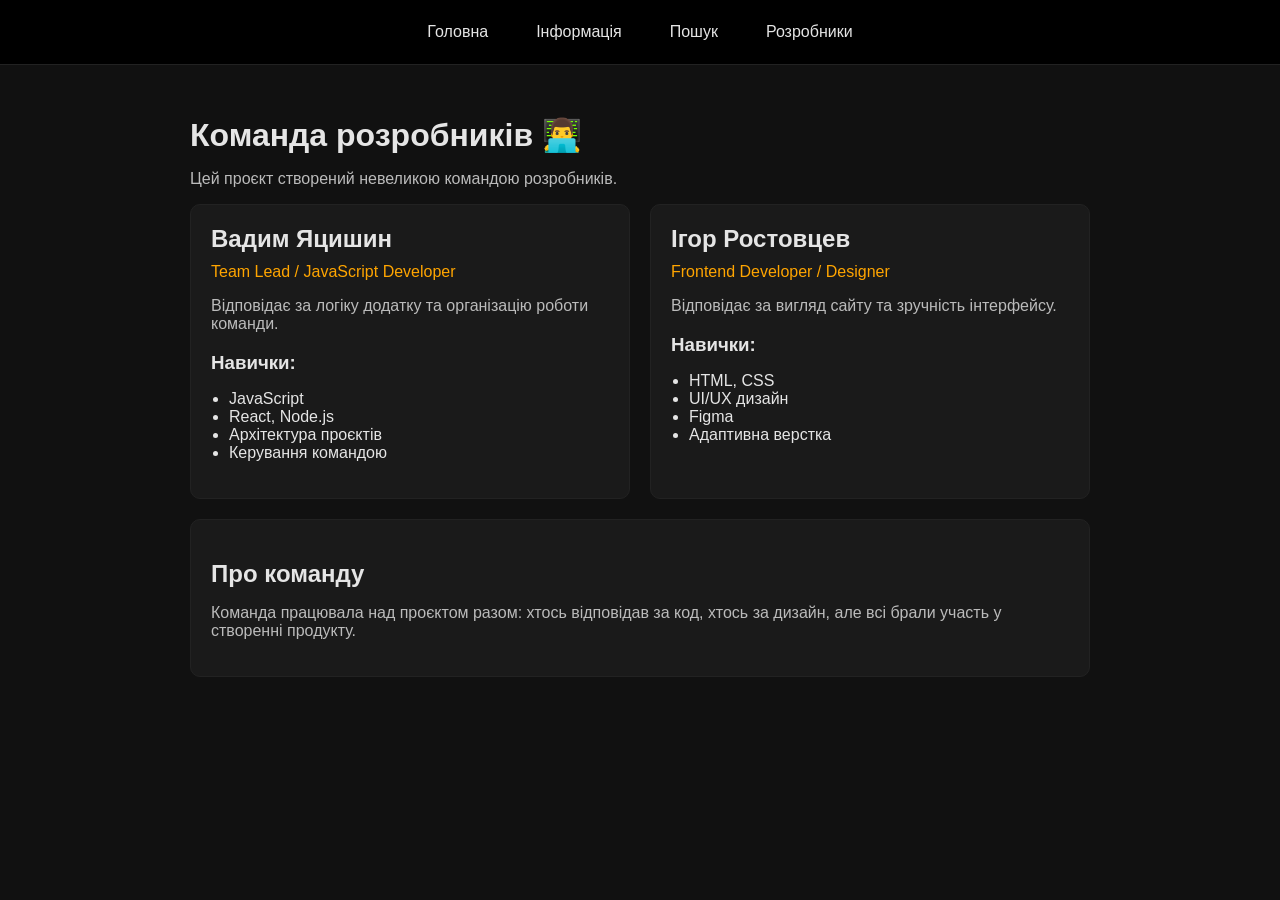
<file: about.html>
<!DOCTYPE html>
<html lang="uk">
<head>
    <meta charset="UTF-8">
    <title>Розробники</title>
    <link rel="stylesheet" href="style.css">
</head>

<body>

<header>
    <nav class="nav">
        <a href="index.html">Головна</a>
        <a href="info.html">Інформація</a>
        <a href="main.html">Пошук</a>
        <a href="about.html">Розробники</a>
    </nav>
</header>

<main>

<h1>Команда розробників 👨‍💻</h1>
<p>Цей проєкт створений невеликою командою розробників.</p>

<div class="dev-grid">

    <div class="dev-card">
        <h2>Вадим Яцишин</h2>
        <div class="dev-role">Team Lead / JavaScript Developer</div>
        
        <p>
            Відповідає за логіку додатку та організацію роботи команди.
        </p>

        <h3>Навички:</h3>
        <ul>
            <li>JavaScript</li>
            <li>React, Node.js</li>
            <li>Архітектура проєктів</li>
            <li>Керування командою</li>
        </ul>
    </div>

    <div class="dev-card">
        <h2>Ігор Ростовцев</h2>
        <div class="dev-role">Frontend Developer / Designer</div>
        
        <p>
            Відповідає за вигляд сайту та зручність інтерфейсу.
        </p>

        <h3>Навички:</h3>
        <ul>
            <li>HTML, CSS</li>
            <li>UI/UX дизайн</li>
            <li>Figma</li>
            <li>Адаптивна верстка</li>
        </ul>
    </div>

</div>

<div class="card">
    <h2>Про команду</h2>
    <p>
        Команда працювала над проєктом разом: хтось відповідав за код,
        хтось за дизайн, але всі брали участь у створенні продукту.
    </p>
</div>

</main>

</body>
</html>
</file>
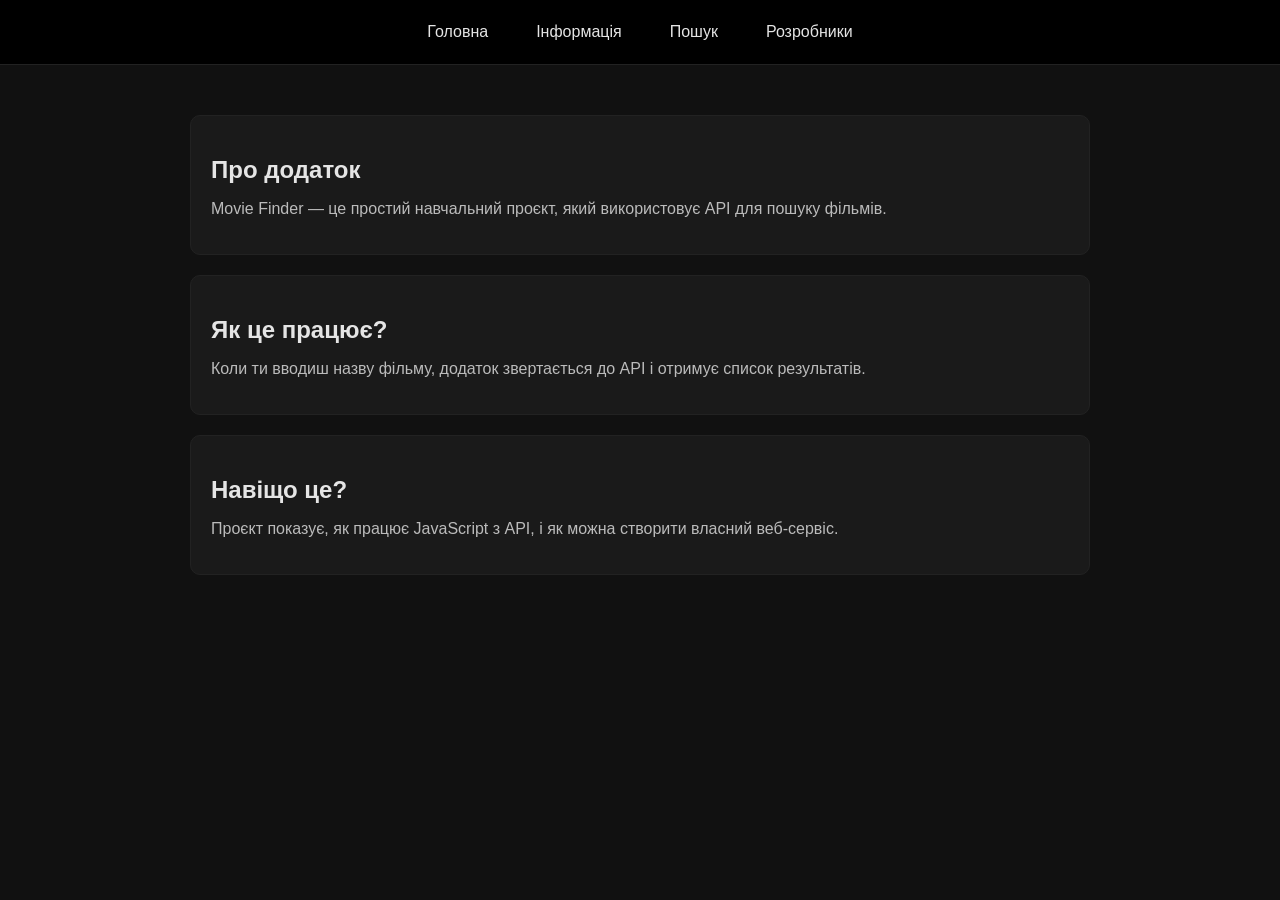
<file: info.html>
<!DOCTYPE html>
<html lang="uk">
<head>
    <meta charset="UTF-8">
    <title>Інформація</title>
    <link rel="stylesheet" href="style.css">
</head>

<body>

<header>
    <nav class="nav">
        <a href="index.html">Головна</a>
        <a href="info.html">Інформація</a>
        <a href="main.html">Пошук</a>
        <a href="about.html">Розробники</a>
    </nav>
</header>

<main>

<div class="card">
    <h2>Про додаток</h2>
    <p>
        Movie Finder — це простий навчальний проєкт, який використовує API для пошуку фільмів.
    </p>
</div>

<div class="card">
    <h2>Як це працює?</h2>
    <p>
        Коли ти вводиш назву фільму, додаток звертається до API
        і отримує список результатів.
    </p>
</div>

<div class="card">
    <h2>Навіщо це?</h2>
    <p>
        Проєкт показує, як працює JavaScript з API, і як можна
        створити власний веб-сервіс.
    </p>
</div>

</main>

</body>
</html>
</file>
<file: style.css>
body {
    font-family: Arial, sans-serif;
    background: #111;
    color: #e5e5e5;
    margin: 0;
}

/* НАВІГАЦІЯ */
.nav {
    background: #000;
    padding: 15px;
    display: flex;
    justify-content: center;
    gap: 20px;
    border-bottom: 1px solid #222;
}

.nav a {
    color: #e5e5e5;
    text-decoration: none;
    padding: 8px 14px;
    border-radius: 6px;
    transition: 0.2s;
}

.nav a:hover {
    background: #222;
}

/* ОСНОВА */
main {
    max-width: 900px;
    margin: auto;
    padding: 30px 20px;
}

/* КАРТКИ */
.card {
    background: #1a1a1a;
    padding: 20px;
    border-radius: 10px;
    margin-top: 20px;
    border: 1px solid #222;
}

/* HERO */
.hero {
    text-align: center;
}

.hero img {
    width: 100%;
    max-width: 500px;
    border-radius: 10px;
}

/* ТЕКСТ */
h1, h2, h3 {
    margin-bottom: 10px;
}

p {
    color: #bbb;
}

/* ПОШУК */
input {
    padding: 10px;
    width: 250px;
    border-radius: 8px;
    border: none;
}

button {
    padding: 10px 15px;
    border-radius: 8px;
    border: none;
    background: orange;
    cursor: pointer;
}

button:hover {
    background: darkorange;
}

/* ФІЛЬМИ */
.movies {
    display: flex;
    flex-wrap: wrap;
    justify-content: center;
    gap: 12px;
    margin-top: 20px;
}

.movies div {
    background: #1a1a1a;
    padding: 10px;
    border-radius: 10px;
    width: 200px;
    border: 1px solid #222;
}

.movies img {
    width: 100%;
    border-radius: 10px;
}

/* РОЗРОБНИКИ */
.dev-grid {
    display: flex;
    gap: 20px;
    flex-wrap: wrap;
}

.dev-card {
    background: #1a1a1a;
    border: 1px solid #222;
    border-radius: 10px;
    padding: 20px;
    flex: 1;
    min-width: 250px;
}

.dev-card h2 {
    margin-top: 0;
}

.dev-role {
    color: orange;
    margin-bottom: 10px;
}

.dev-card ul {
    padding-left: 18px;
}
.icon{
    position: absolute;
    top: 10px;
    right: 10px;
    font-size: 18px;
    color: black;
}
</file>
